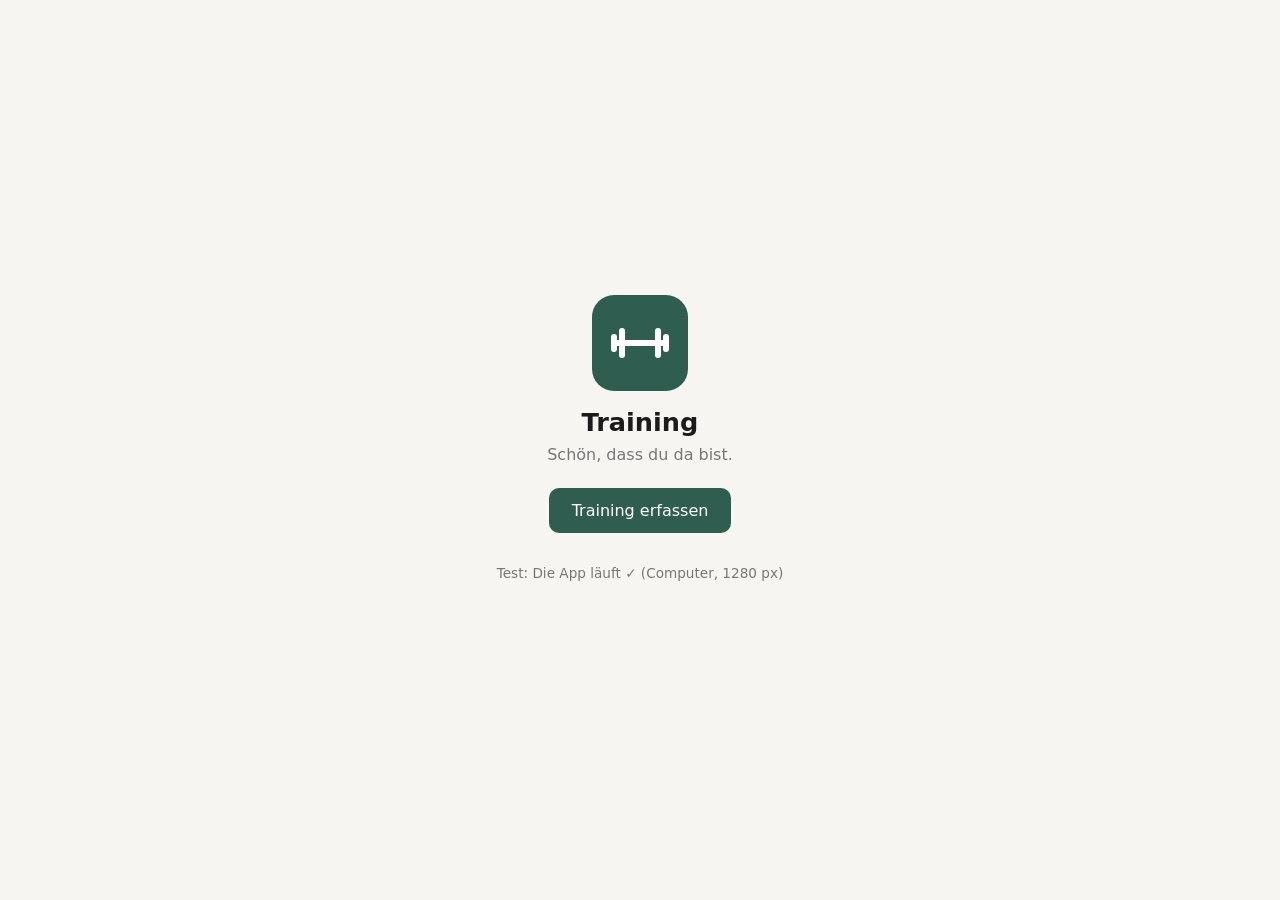
<file: index.html>
<!DOCTYPE html>
<html lang="de">
<head>
  <meta charset="UTF-8">
  <meta name="viewport" content="width=device-width, initial-scale=1">
  <meta name="theme-color" content="#2f5d50">
  <title>Training</title>
  <link rel="manifest" href="manifest.webmanifest">
  <link rel="icon" href="icon.svg" type="image/svg+xml">
  <link rel="apple-touch-icon" href="icon.svg">
  <link rel="stylesheet" href="style.css">
</head>
<body class="home">
  <main>
    <img src="icon.svg" alt="" width="96" height="96">
    <h1>Training</h1>
    <p class="muted">Schön, dass du da bist.</p>
    <a class="btn" href="log.html">Training erfassen</a>
    <p id="check" class="muted small"></p>
  </main>
  <script>
    const w = window.innerWidth;
    document.getElementById("check").textContent =
      "Test: Die App läuft ✓ (" + (w < 700 ? "Handy" : "Computer") + ", " + w + " px)";
  </script>
</body>
</html>
</file>
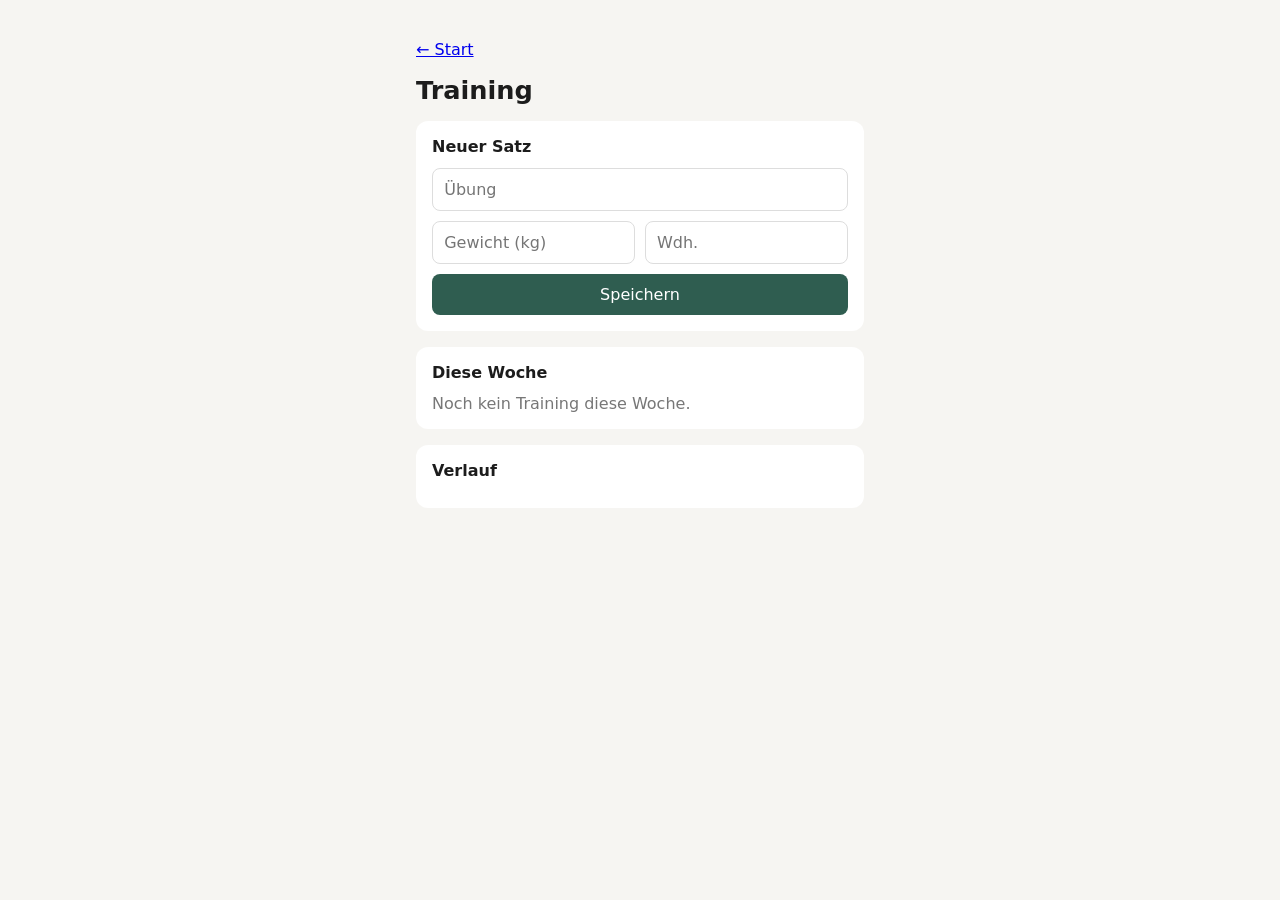
<file: log.html>
<!DOCTYPE html>
<html lang="de">
<head>
  <meta charset="UTF-8">
  <meta name="viewport" content="width=device-width, initial-scale=1">
  <title>Training</title>
  <link rel="stylesheet" href="style.css">
</head>
<body>
  <main>
    <p><a href="index.html">← Start</a></p>
    <h1>Training</h1>

    <section class="card">
      <h2>Neuer Satz</h2>
      <form id="form">
        <input id="exercise" list="exercises" placeholder="Übung" required autocomplete="off">
        <datalist id="exercises"></datalist>
        <div class="row">
          <input id="weight" type="number" step="0.5" min="0" placeholder="Gewicht (kg)" required>
          <input id="reps" type="number" min="1" placeholder="Wdh." required>
        </div>
        <button type="submit">Speichern</button>
      </form>
    </section>

    <section class="card">
      <h2>Diese Woche</h2>
      <p id="week" class="muted"></p>
    </section>

    <section class="card">
      <h2>Verlauf</h2>
      <ul id="history"></ul>
    </section>
  </main>
  <script src="app.js"></script>
</body>
</html>
</file>
<file: style.css>
:root {
  --bg: #f6f5f2;
  --card: #fff;
  --text: #1c1c1c;
  --muted: #777;
  --accent: #2f5d50;
}
* { box-sizing: border-box; }
body {
  margin: 0;
  font-family: system-ui, sans-serif;
  background: var(--bg);
  color: var(--text);
}
main { max-width: 480px; margin: 0 auto; padding: 1.5rem 1rem 3rem; }
h1 { font-size: 1.6rem; margin: 0 0 1rem; }
h2 { font-size: 1rem; margin: 0 0 .75rem; }
.card { background: var(--card); border-radius: 12px; padding: 1rem; margin-bottom: 1rem; }
form { display: grid; gap: .6rem; }
.row { display: grid; grid-template-columns: 1fr 1fr; gap: .6rem; }
input, button { font: inherit; padding: .7rem; border-radius: 8px; border: 1px solid #ddd; width: 100%; }
button { background: var(--accent); color: #fff; border: 0; cursor: pointer; }
.muted { color: var(--muted); margin: 0; }
ul { list-style: none; margin: 0; padding: 0; }
li { display: flex; justify-content: space-between; align-items: center; padding: .5rem 0; border-bottom: 1px solid #eee; }
li:last-child { border-bottom: 0; }
li small { color: var(--muted); display: block; }
li button { width: auto; background: none; color: var(--muted); padding: .2rem .5rem; }

/* Startbildschirm */
.home main { min-height: 100vh; display: flex; flex-direction: column; align-items: center; justify-content: center; text-align: center; gap: .5rem; }
.home h1 { margin: .5rem 0 0; }
.btn { display: inline-block; margin-top: 1rem; padding: .8rem 1.4rem; background: var(--accent); color: #fff; border-radius: 10px; text-decoration: none; }
.small { font-size: .85rem; margin-top: 1.5rem; }
</file>
